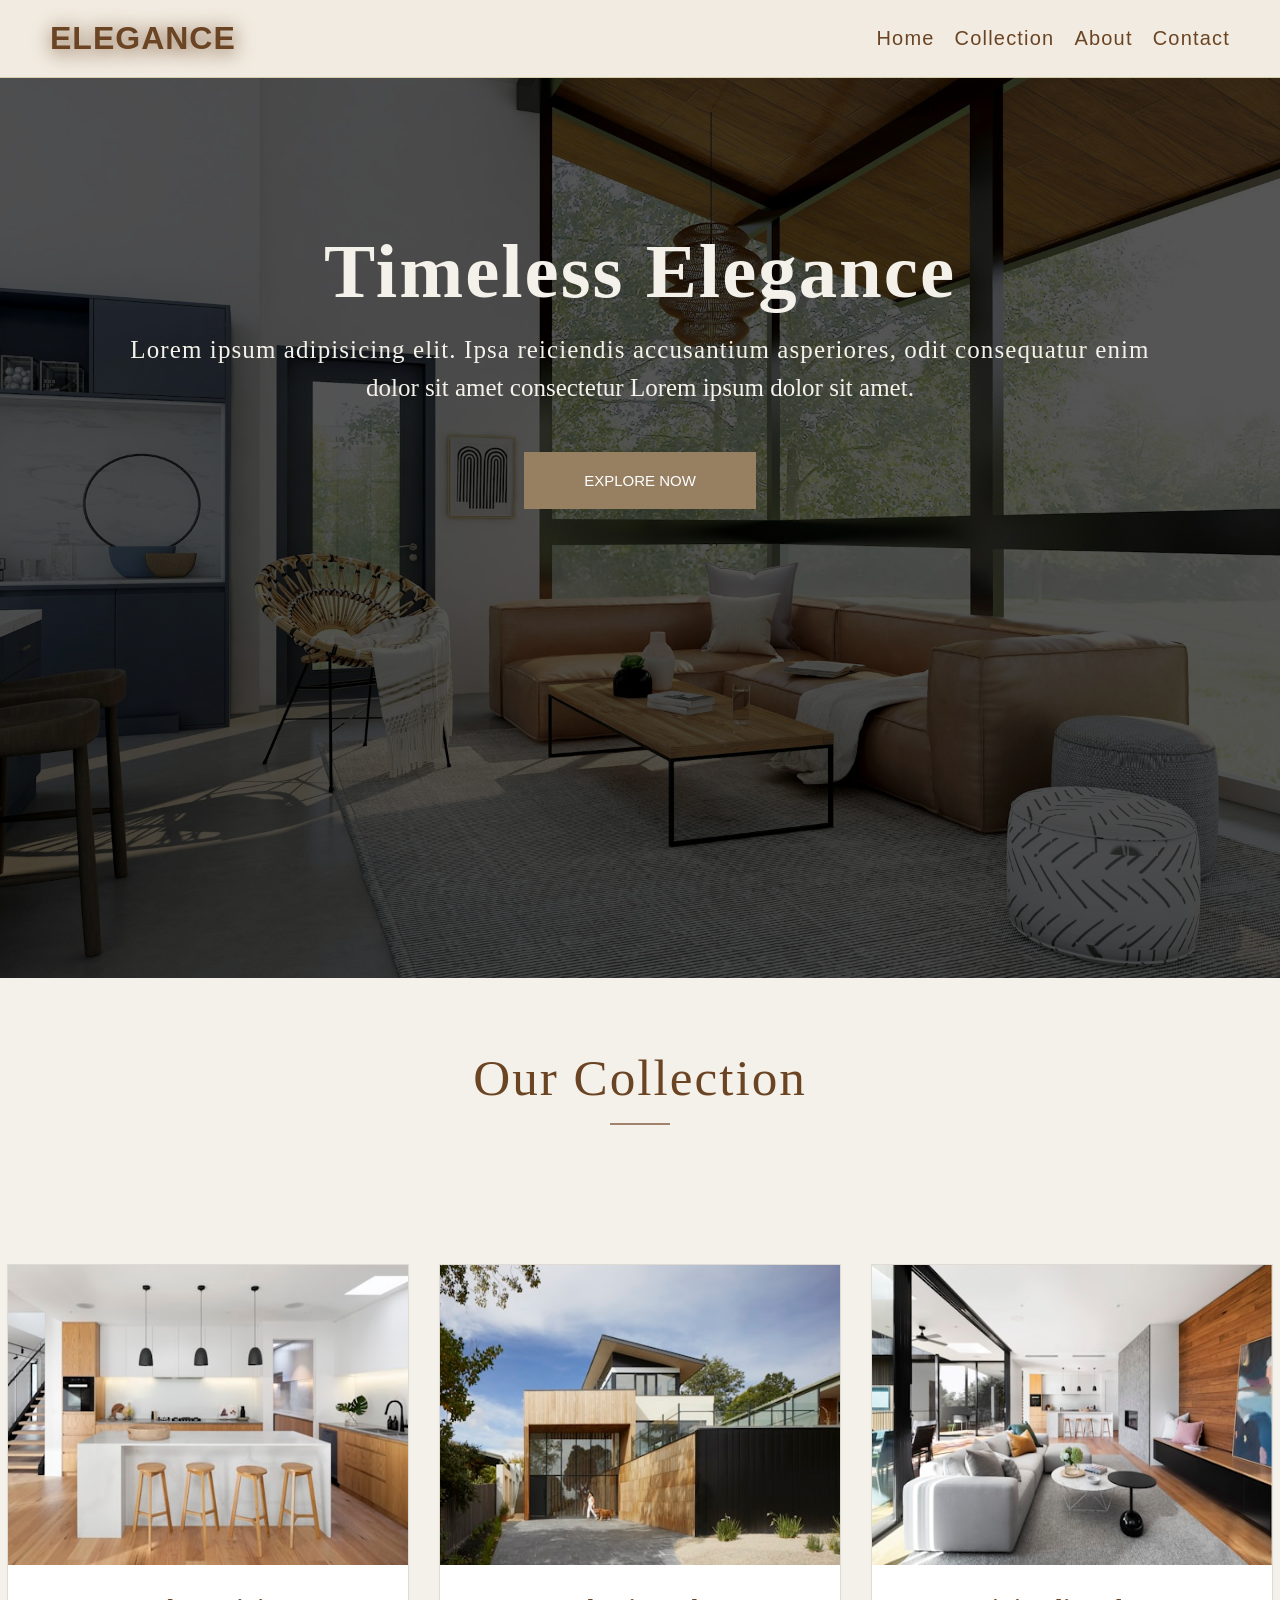
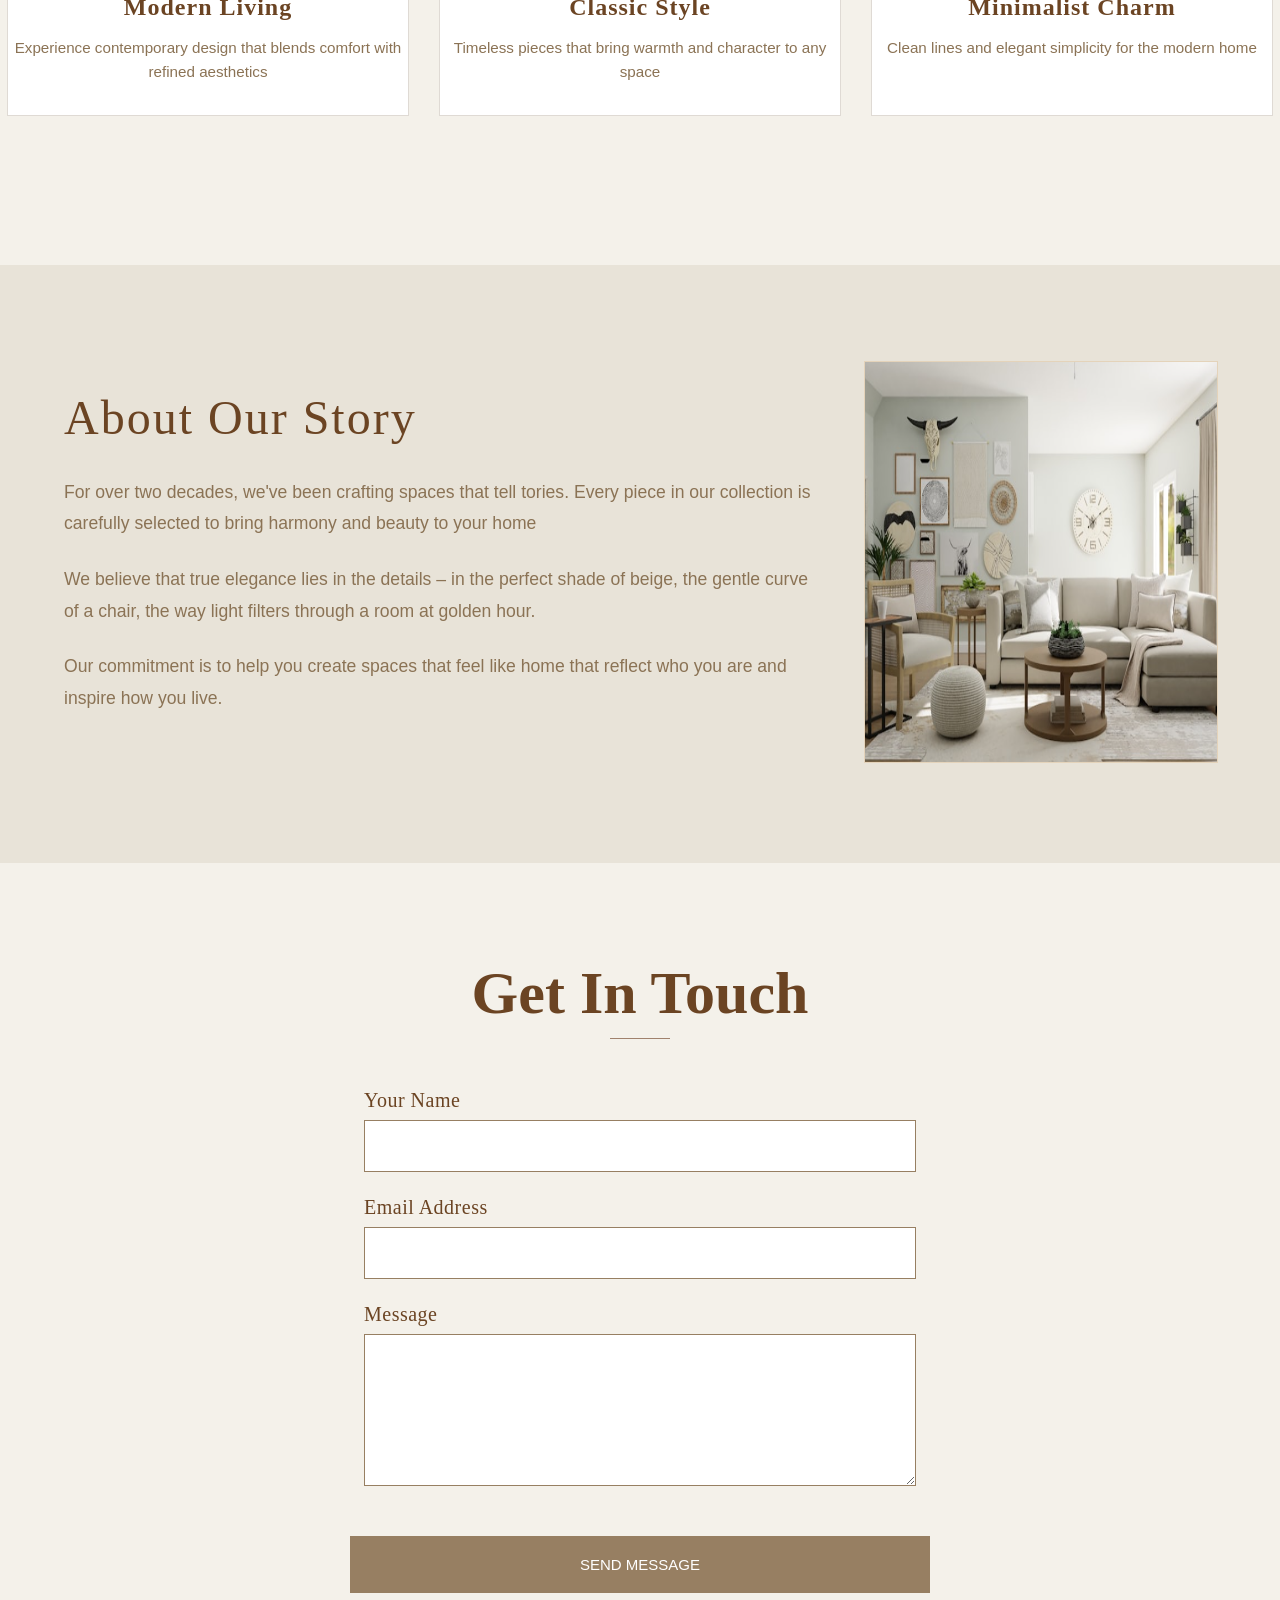
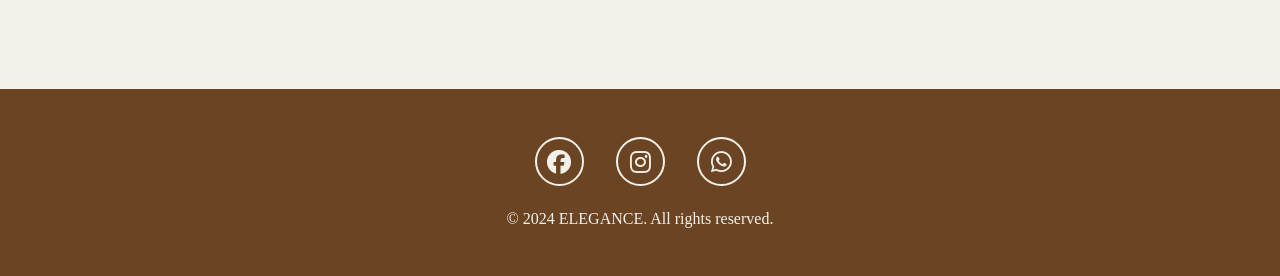
<file: index.html>
<!DOCTYPE html>
<html lang="en">
<head>
    <meta charset="UTF-8">
    <meta name="viewport" content="width=device-width, initial-scale=1.0">
    <link rel="stylesheet" href="style.css">
    <link rel="stylesheet" href="https://cdnjs.cloudflare.com/ajax/libs/font-awesome/6.5.1/css/all.min.css">
    <title>Elegant Landing Page</title>
</head>
<body>
    

    <nav>
        <div class="container">
        <h1>ELEGANCE</h1>
        </div>
    <ul class="links">
        <li><a href="#home"> Home</a> </li>
        <li><a href="#collection"> Collection</a></li>
        <li><a href="#about"> About</a></li>
        <li><a href="#contact"> Contact</a></li>
    </ul>  
    </nav>


    <section id="home">
        <div class="one"> 
            <div class="two">
                <h1 class="h">Timeless Elegance</h1>
                <p class="p1">Lorem ipsum adipisicing elit. Ipsa reiciendis accusantium asperiores, odit consequatur enim</p>
                <p class="p2"> dolor sit amet consectetur Lorem ipsum dolor sit amet.</p>
                 <button> EXPLORE NOW</button>
            </div>
        </div>
    </section>
    

    <section id="collection">
        <h2>Our Collection</h2>
        <div class="line"></div>

        <div class="three">
            <div class="item">
            <img src="img1.jpeg" alt="">
            <h3>Modern Living</h3>
            <p>Experience contemporary design that blends comfort with refined aesthetics</p>
            </div>

            <div class="item">
            <img  src="img2.jpeg" >
            <h3>Classic Style</h3>
            <p>Timeless pieces that bring warmth and character to any space</p>
            </div>

            <div class="item">
            <img src="img3.jpeg" alt="">
            <h3>Minimalist Charm</h3>
            <p>Clean lines and elegant simplicity for the modern home</p>
           </div>
           
        </div>

    </section>
    <section id="about">
        <div class="five">
      <div>
        <h4>About Our Story</h4>
        <p>For over two decades, we've been crafting spaces that tell tories. Every piece in our collection is carefully selected to bring harmony and beauty to your home</p>
        <p>We believe that true elegance lies in the details – in the perfect shade of beige, the gentle curve of a chair, the way light filters through a room at golden hour.</p>
        <p>Our commitment is to help you create spaces that feel like home that reflect who you are and inspire how you live.</p>
      </div>
      <div>   
     <img src="Screenshot 2026-01-02 231420.png" alt="">
    </div>
    </div>  
    </section>



    <section id="contact" >
        <h5>Get In Touch</h5>
        <div class="lin"></div>

        <div class="list">
            <div class="six">
                <label for="name">Your Name</label>
                <input type="text" id="name">
            </div>
            <div class="six">
                <label>Email Address</label>
                <input type="text">
            </div>
            <div class="six">
                <label>Message</label>
                <textarea name="" id=""></textarea>
            </div>
        </div>
        <button>SEND MESSAGE</button>
    </section>


    <section id="footer">
        <div class="seven">
      <!-- Facebook -->
      <a href="https://www.facebook.com/share/1ERd4f9JaL/" target="_blank">
        <i class="fa-brands fa-facebook"></i>
      </a>

      <!-- Instagram -->
      <a href="https://www.instagram.com/___mariam_emad____?igsh=MWVvM3FheWhlYjA3Ng==" target="_blank">
        <i class="fa-brands fa-instagram"></i>
      </a>

      <!-- WhatsApp -->
      <a href="https://wa.me/01118352235" target="_blank">
        <i class="fa-brands fa-whatsapp"></i>
      </a>
    </div>
        <p>© 2024 ELEGANCE. All rights reserved.</p>
    </section>

</body>
</html>
</file>
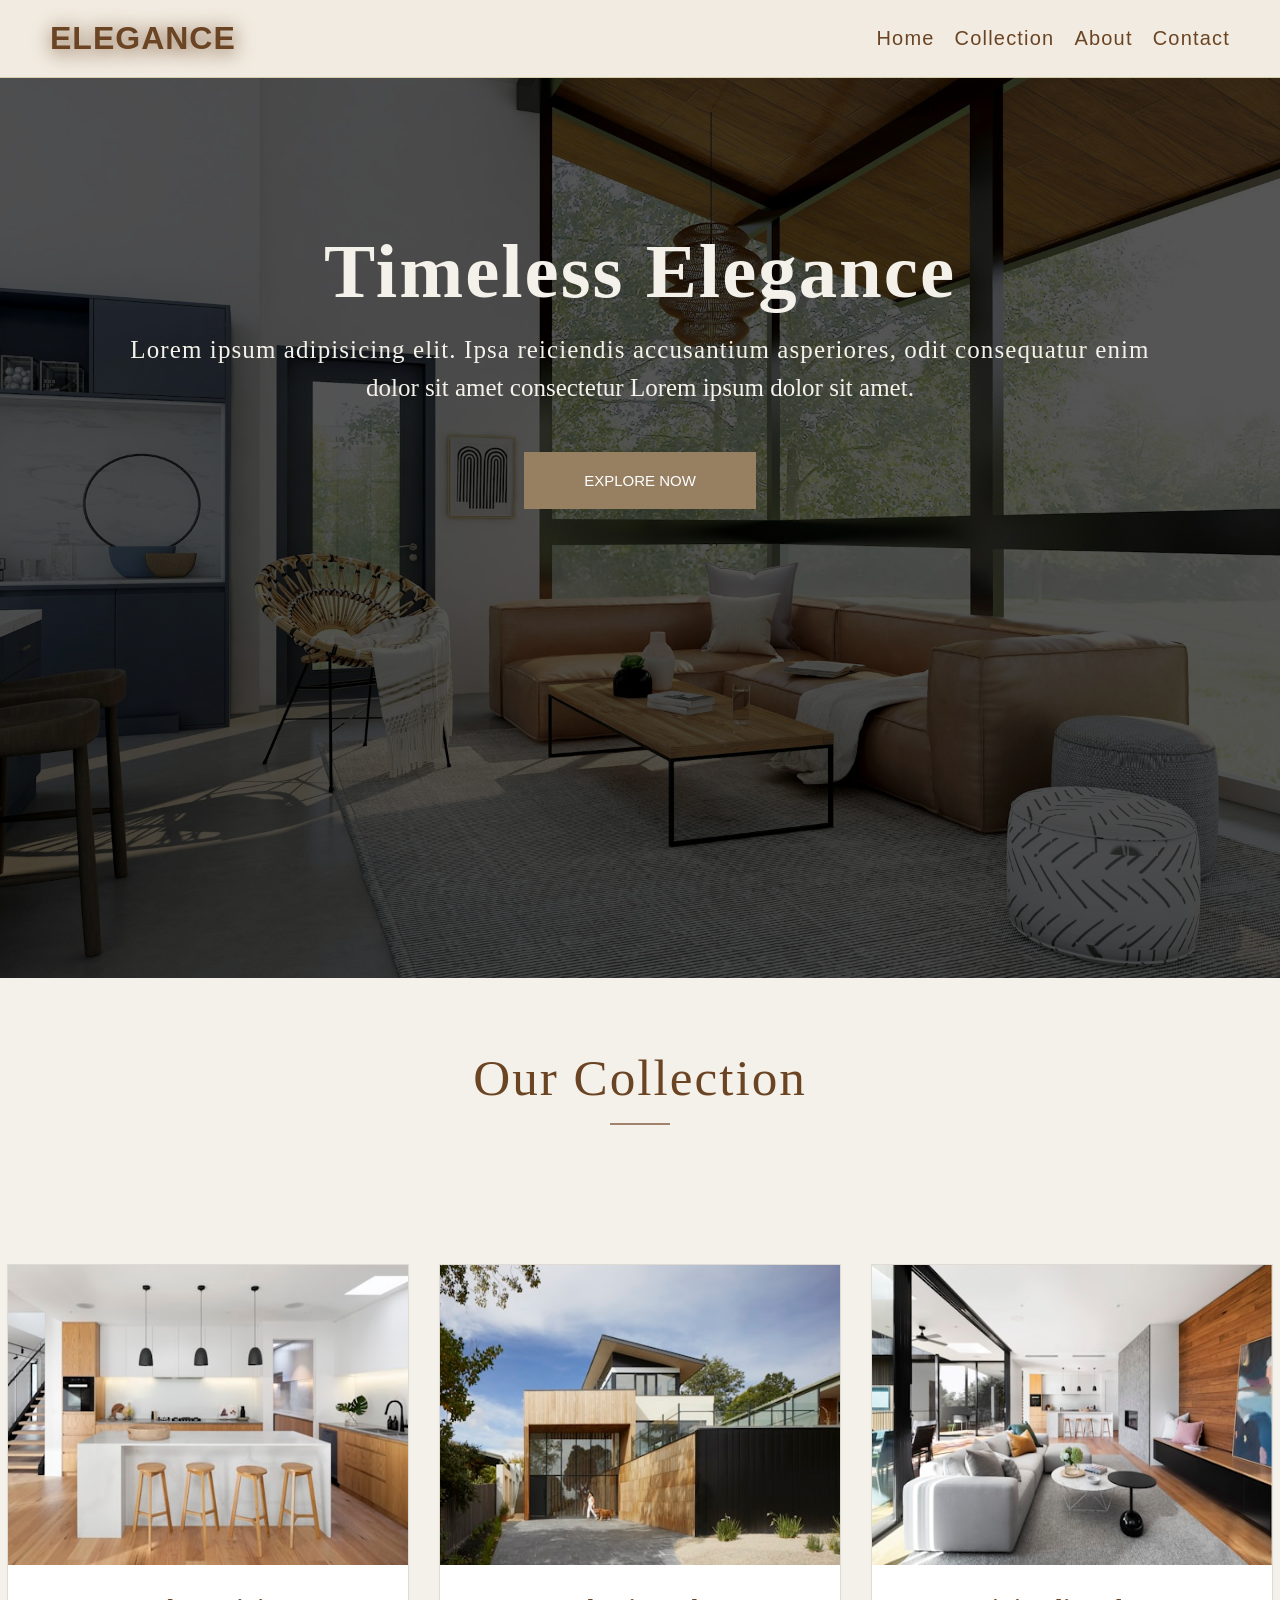
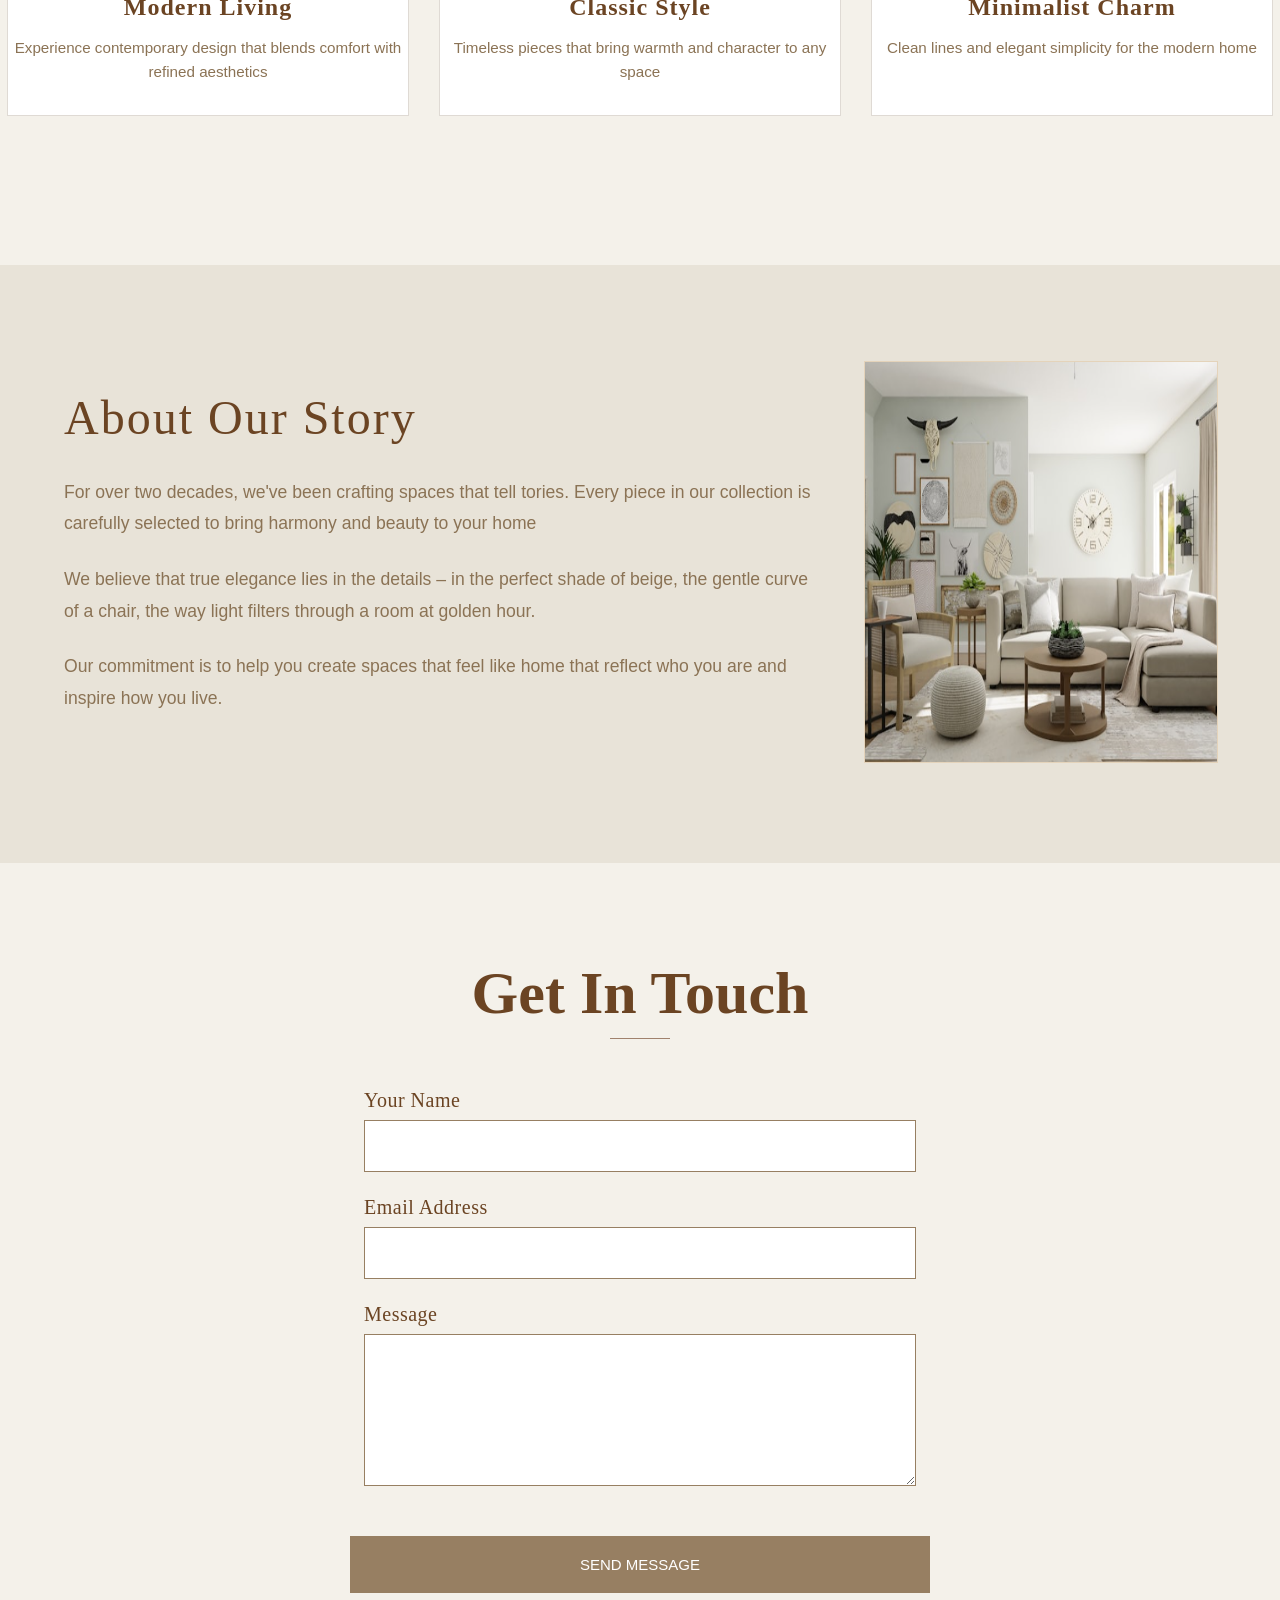
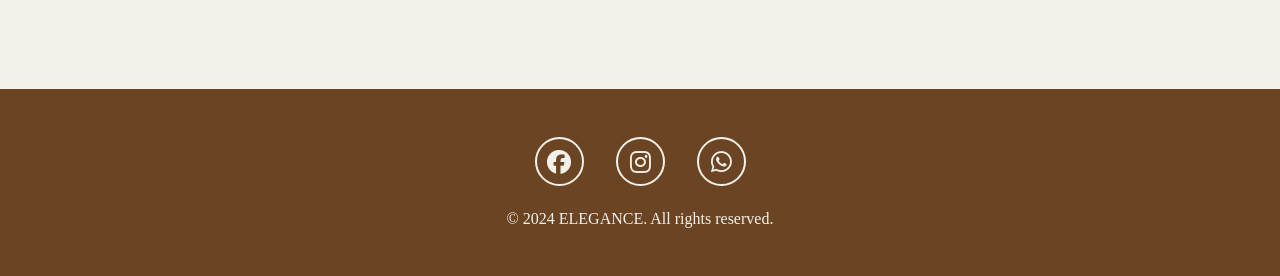
<file: task.html>
<!DOCTYPE html>
<html lang="en">
<head>
    <meta charset="UTF-8">
    <meta name="viewport" content="width=device-width, initial-scale=1.0">
    <link rel="stylesheet" href="style.css">
    <link rel="stylesheet" href="https://cdnjs.cloudflare.com/ajax/libs/font-awesome/6.5.1/css/all.min.css">
    <title>Elegant Landing Page</title>
</head>
<body>
    

    <nav>
        <div class="container">
        <h1>ELEGANCE</h1>
        </div>
    <ul class="links">
        <li><a href="#home"> Home</a> </li>
        <li><a href="#collection"> Collection</a></li>
        <li><a href="about"> About</a></li>
        <li><a href="contact"> Contact</a></li>
    </ul>  
    </nav>


    <section id="home">
        <div class="one"> 
            <div class="two">
                <h1 class="h">Timeless Elegance</h1>
                <p class="p1">Lorem ipsum adipisicing elit. Ipsa reiciendis accusantium asperiores, odit consequatur enim</p>
                <p class="p2"> dolor sit amet consectetur Lorem ipsum dolor sit amet.</p>
                 <button> EXPLORE NOW</button>
            </div>
        </div>
    </section>
    

    <section id="collection">
        <h2>Our Collection</h2>
        <div class="line"></div>

        <div class="three">
            <div class="item">
            <img src="img1.jpeg" alt="">
            <h3>Modern Living</h3>
            <p>Experience contemporary design that blends comfort with refined aesthetics</p>
            </div>

            <div class="item">
            <img  src="img2.jpeg" >
            <h3>Classic Style</h3>
            <p>Timeless pieces that bring warmth and character to any space</p>
            </div>

            <div class="item">
            <img src="img3.jpeg" alt="">
            <h3>Minimalist Charm</h3>
            <p>Clean lines and elegant simplicity for the modern home</p>
           </div>
           
        </div>

    </section>
    <section id="about">
        <div class="five">
      <div>
        <h4>About Our Story</h4>
        <p>For over two decades, we've been crafting spaces that tell tories. Every piece in our collection is carefully selected to bring harmony and beauty to your home</p>
        <p>We believe that true elegance lies in the details – in the perfect shade of beige, the gentle curve of a chair, the way light filters through a room at golden hour.</p>
        <p>Our commitment is to help you create spaces that feel like home that reflect who you are and inspire how you live.</p>
      </div>
      <div>   
     <img src="Screenshot 2026-01-02 231420.png" alt="">
    </div>
    </div>  
    </section>



    <section id="contact" >
        <h5>Get In Touch</h5>
        <div class="lin"></div>

        <div class="list">
            <div class="six">
                <label for="name">Your Name</label>
                <input type="text" id="name">
            </div>
            <div class="six">
                <label>Email Address</label>
                <input type="text">
            </div>
            <div class="six">
                <label>Message</label>
                <textarea name="" id=""></textarea>
            </div>
        </div>
        <button>SEND MESSAGE</button>
    </section>


    <section id="footer">
        <div class="seven">
      <!-- Facebook -->
      <a href="https://www.facebook.com/share/1ERd4f9JaL/" target="_blank">
        <i class="fa-brands fa-facebook"></i>
      </a>

      <!-- Instagram -->
      <a href="https://www.instagram.com/___mariam_emad____?igsh=MWVvM3FheWhlYjA3Ng==" target="_blank">
        <i class="fa-brands fa-instagram"></i>
      </a>

      <!-- WhatsApp -->
      <a href="https://wa.me/01118352235" target="_blank">
        <i class="fa-brands fa-whatsapp"></i>
      </a>
    </div>
        <p>© 2024 ELEGANCE. All rights reserved.</p>
    </section>

</body>
</html>
</file>
<file: style.css>
*{
    margin: 0;
    padding: 0;
}

nav{
    color: #6B4423;
    display: flex;
    align-items: center;
    justify-content: space-between;
    padding: 20px 50px ;
    background-color: rgb(241, 235, 225); 
    position: sticky;
    top: 0;
    border-bottom: 1px solid rgb(214, 206, 171);
}

nav h1{
        font-size: 2rem;
        font-weight: 900;
        color: #6B4423;
        text-shadow: 2px 3px 20px #6B4423;
        letter-spacing: 1px;
        font-family: 'Lucida Sans', 'Lucida Sans Regular', 'Lucida Grande', 'Lucida Sans Unicode', Geneva, Verdana, sans-serif;
}

.links{
    display: flex;
    list-style: none;
    gap: 20px;
    font-size: 20px;
    letter-spacing: 1.2px;
               font-family: 'Trebuchet MS', 'Lucida Sans Unicode', 'Lucida Grande', 'Lucida Sans', Arial, sans-serif;

}

.links a{
    color:#6B4423;
    text-decoration: none;
    position: relative;
    padding-bottom: 5px;
}

.links a::after{
    content: '';
    position: absolute;
    bottom: 0;
    left: 0;
    width: 0;
    height: 2px;
    background-color: rgb(99, 87, 71);
    transition: 1s ease;
}

.links a:hover::after{
    width: 100%;
}


#home{
    height: 100vh;
    overflow: hidden; /*قص الزيادات*/
    background-size: cover;
    background-position: center;
    background-image:url(image.png) ;
}

.one{
    width: 100%;
    height: 100%;
    background-color: rgba(0, 0, 0, 0.668);
    overflow: hidden;
}

.two{
    text-align: center;
    margin-top: 150px;
    font-size: 25px;
    color: #F4F1EA;
}

.two .h{
    font-family: 'Georgia', serif;
    margin-bottom: 20px;
    font-size: clamp(2rem, 6vw, 5rem);
    color: #F4F1EA;
    letter-spacing: 2px;

}
.two .p1{
    margin-bottom: 10px;
    letter-spacing: 1.1px;
}

.two button{
    padding-left: 60px;
    padding-right: 60px;
    padding-bottom: 20px;
    padding-top: 20px;
    background-color: rgb(151, 127, 98);
    color: #ffffff;
    border: none;
    margin-top: 50px;
    font-size: 15px;
    transition: all 0.3s ease;
    font-family: 'Arial', sans-serif;
}

.two button:hover{
    transform: translateY(-5px) ;
    background-color: transparent;
    border: 1px solid #F4F1EA;
}

 /**//**/
#collection{
    padding-bottom: 60px;
    background-color: #F4F1EA;
    transition: transform 0.3s ease;
}

#collection h2{
    padding-top: 70px;
    font-size: clamp(2rem, 4vw, 3.5rem);
            color: #6B4423;
            font-weight: 400;
            letter-spacing: 2px;
            font-family: 'Georgia', serif;
            margin-bottom: 1rem;
            text-align: center;

}

#collection .line {
            width: 60px;
            height: 2px;
            background: #A0826D;
            margin: 0 auto;
        }

#collection .three{
    display: flex;
    flex-direction: row;
    justify-content: center;
    align-items: center;
    height: 70vh;
    gap: 30px;
    padding-top: 50px;
}

#collection .item{
  background-color: rgb(255, 255, 255); 
  width: 400px;
  height: 300px; 
  padding-bottom: 150px;
  text-align: center;
  border: 1px solid rgb(223, 218, 212);
}

#collection .item img{
    width: 400px;
    height: 300px;
}

#collection .item h3{
    padding-top: 25px;
    padding-bottom: 15px;
    font-size: 1.5rem;
    color: #6B4423;
    font-family: 'Georgia', serif;
    letter-spacing: 1px;
}

#collection .item p{
    color: #8B7355;
    font-family: Verdana, Geneva, Tahoma, sans-serif;
    font-size: 0.95rem;
    line-height: 1.6;
}


.item:hover{
    transform: translateY(-5px) ;
}

/**//**/

#about{
    background:#E8E3D8 ;
    padding: 6rem 5%;
}

#about .five{
    display: flex;
    align-items: center;
    justify-content: space-between;
    gap: 50px;
}

#about h4{
    font-size: clamp(2rem, 4vw, 3rem);
     color: #6B4423;
    font-weight: 400;
    letter-spacing: 2px;
    font-family: 'Georgia', serif;
     margin-bottom: 2rem;
}

#about p{
   color: #8B7355;
    font-family: Verdana, Geneva, Tahoma, sans-serif;
    font-size: 1.1rem;
    line-height: 1.8;
    margin-bottom: 1.5rem;
}

#about img{
    width: 100%;
            height: 400px;
            background-size: cover;
            background-position: center;
            border: 1px solid rgba(207, 146, 66, 0.2);
}

/**//**/

#contact{
    padding: 6rem 5%;
    background: #F4F1EA;
}

#contact h5{
    text-align: center;
    font-size: 60px;
    color: #6B4423;
    margin-bottom: 10px;
}

#contact .lin {
            width: 60px;
            height: 1px;
            background: #A0826D;
            margin: 0 auto;
        }

#contact .list{
    padding-top: 50px;
    display: flex;
    flex-direction: column;
    gap: 1.5rem;
    align-items: center;
}

#contact .six{
    display: flex;
    flex-direction: column;
}

#contact .six label{
    color: #6B4423;
    font-size: 20px;
    letter-spacing: 0.5px;
    margin-bottom: 0.5rem;
}

#contact input{
    width: 550px;
    height: 50px;
        border: 1px solid rgb(151, 127, 98);

}

#contact textarea{
    min-height: 150px;
    width: 550px;
        border: 1px solid rgb(151, 127, 98);

}

#contact button{
    padding-left: 230px;
    padding-right: 230px;
    padding-bottom: 20px;
    padding-top: 20px;
    background-color: rgb(151, 127, 98);
    color: #ffffff;
    border: none;
    margin-top: 50px;
    font-size: 15px;
display: block;  
    margin-left: auto;
    margin-right: auto;
    transition: all 0.3s ease;
}

#contact button:hover{
    color: #8B7355;
    background-color: transparent;
    border: 1px solid #8B7355;
}

/**//**/
#footer{
    background: #6B4423;
            color: #F4F1EA;
            padding: 3rem 5%;
            text-align: center;
}

footer p {
            font-family: Verdana, Geneva, Tahoma, sans-serif;
            font-size: 0.95rem;
            letter-spacing: 1px;
            opacity: 0.9;
        }

        .seven {
            display: flex;
            justify-content: center;
            gap: 2rem;
            margin-bottom: 1.5rem;
        }

        .seven a {
            color: #F4F1EA;
            text-decoration: none;
            font-size: 1.5rem;
            transition: all 0.3s ease;
            width: 45px;
            height: 45px;
            display: flex;
            align-items: center;
            justify-content: center;
            border: 2px solid #F4F1EA;
            border-radius: 50%;
        }

        .seven a:hover {
            background: #F4F1EA;
            color: #6B4423;
            transform: translateY(-3px);
        }



        /* Media Query للموبايلات والشاشات الصغيره */
@media (max-width: 768px) {
    /* 1. ضبط الـ Navbar */
    nav {
        padding: 15px 20px;
    }
    nav h1 {
        font-size: 1.5rem;
    }
    .links {
        gap: 10px;
        font-size: 16px;
    }

    /* 2. قسم الـ Collection والكاردز */
    #collection .three {
        flex-direction: column; /* تخلي الكاردز تحت بعضها مش جنب بعض */
        height: auto;
        padding-top: 20px;
    }
    #collection .item {
        width: 90%; /* عرض مرن متجاوب */
        max-width: 350px;
        height: auto;
        padding-bottom: 20px;
    }
    #collection .item img {
        width: 100%;
        height: 220px;
    }

    /* 3. قسم الـ About */
    #about .five {
        flex-direction: column;
        gap: 30px;
    }

    /* 4. قسم الـ Contact والفورم */
    #contact input, 
    #contact textarea {
        width: 100%; /* تملى الشاشة بالكامل بدل 550px الثابتة */
        max-width: 100%;
    }
    #contact button {
        padding-left: 20px;
        padding-right: 20px;
        width: 100%; /* زرار عريض متجاوب */
    }
}
</file>
